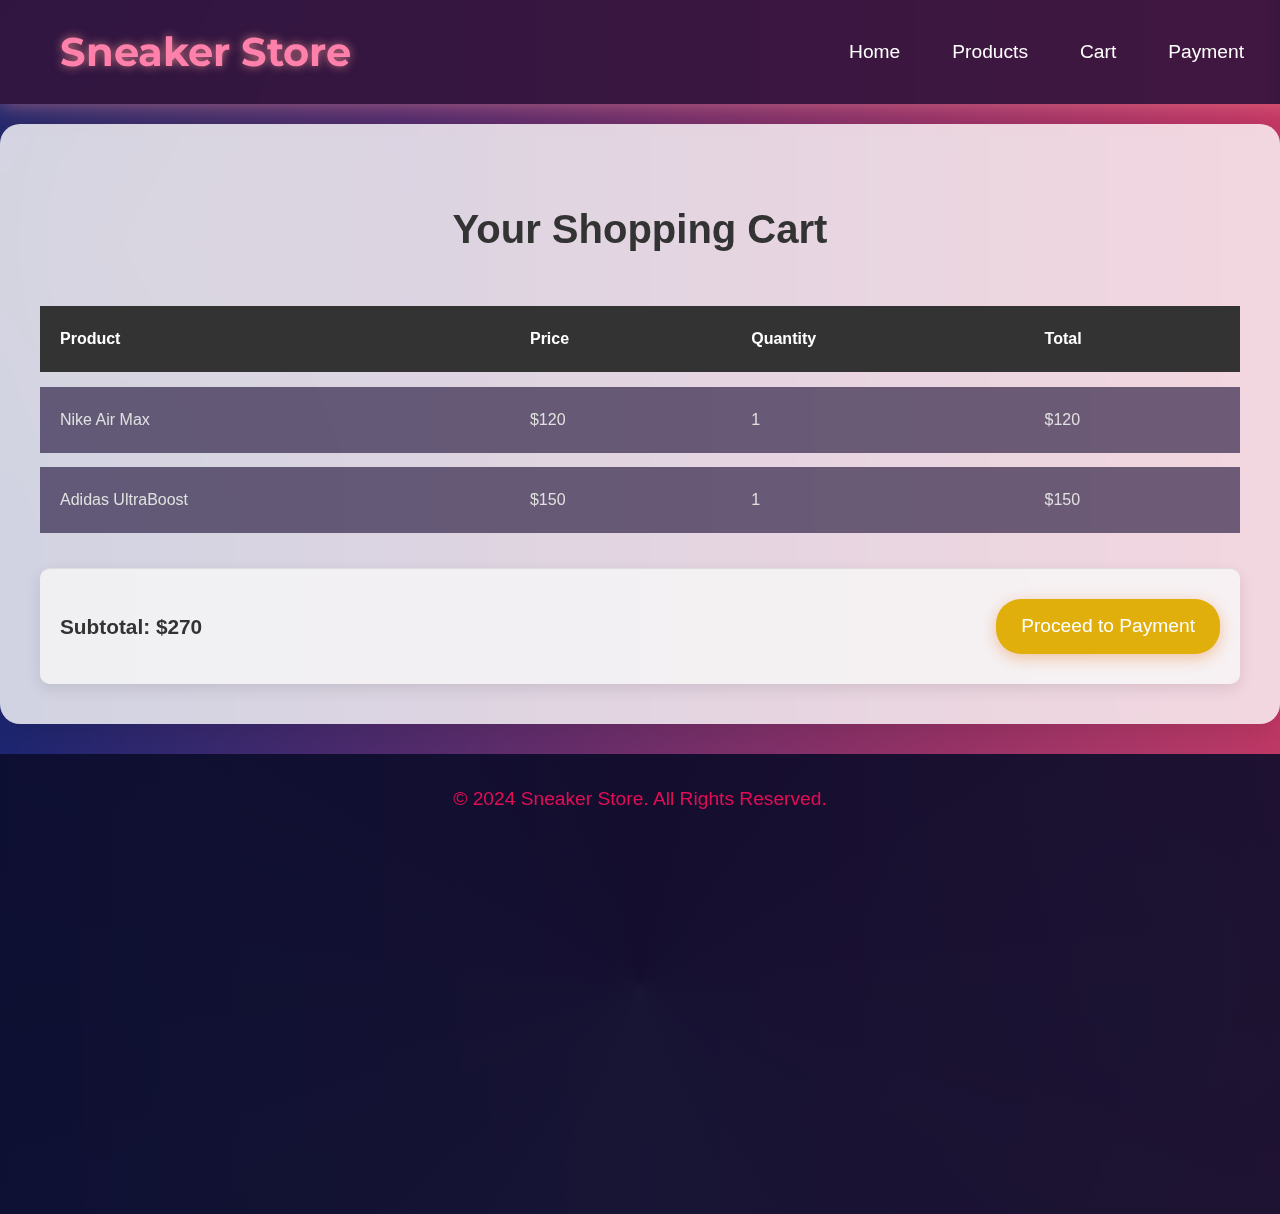
<file: cart.html>
<!DOCTYPE html>
<html lang="en">
<head>
    <meta charset="UTF-8">
    <meta name="viewport" content="width=device-width, initial-scale=1.0">
    <title>Sneaker Store | Cart</title>
    <link rel="stylesheet" href="style.css">
</head>
<body>
    <header>
        <nav>
            <div class="logo">Sneaker Store</div>
            <ul>
                <li><a href="index.html">Home</a></li>
                <li><a href="products.html">Products</a></li>
                <li><a href="cart.html">Cart</a></li>
                <li><a href="payment.html">Payment</a></li>
            </ul>
        </nav>
    </header>
    <section class="cart">
        <h2>Your Shopping Cart</h2>
        <table>
            <thead>
                <tr>
                    <th>Product</th>
                    <th>Price</th>
                    <th>Quantity</th>
                    <th>Total</th>
                </tr>
            </thead>
            <tbody>
                <tr>
                    <td>Nike Air Max</td>
                    <td>$120</td>
                    <td>1</td>
                    <td>$120</td>
                </tr>
                <tr>
                    <td>Adidas UltraBoost</td>
                    <td>$150</td>
                    <td>1</td>
                    <td>$150</td>
                </tr>
            </tbody>
        </table>
        <div class="cart-summary">
            <p>Subtotal: $270</p>
            <a href="payment.html" class="btn">Proceed to Payment</a>
        </div>
    </section>
    <footer>
        <p>&copy; 2024 Sneaker Store. All Rights Reserved.</p>
    </footer>
</body>
</html>
</file>
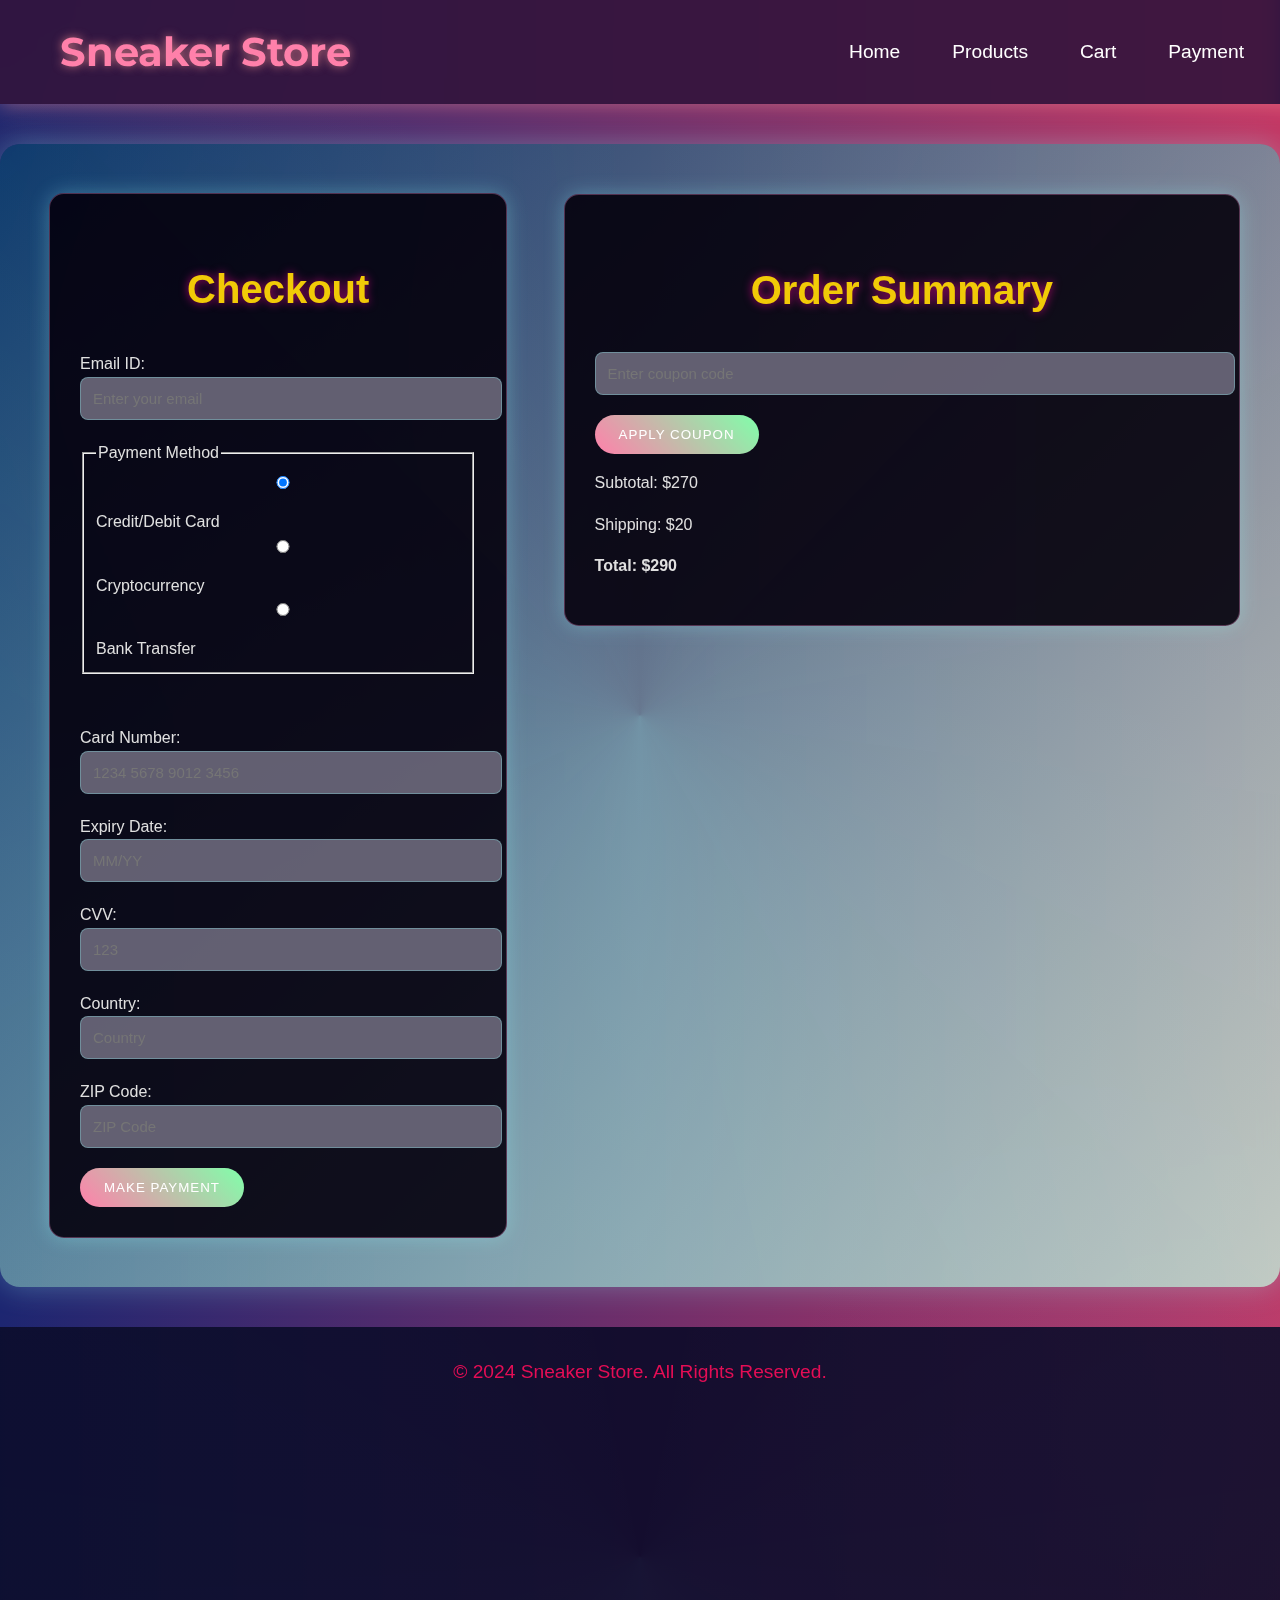
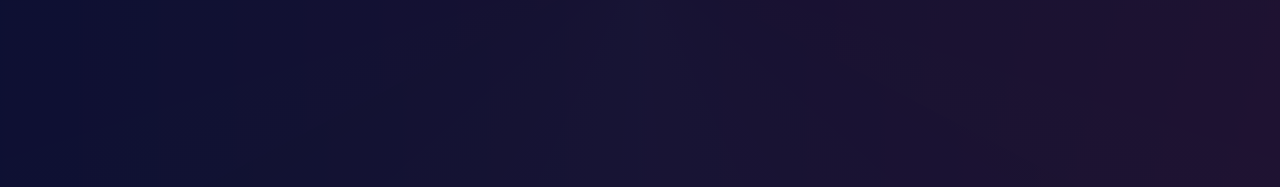
<file: payment.html>
<!DOCTYPE html>
<html lang="en">
<head>
    <meta charset="UTF-8">
    <meta name="viewport" content="width=device-width, initial-scale=1.0">
    <title>Sneaker Store | Payment</title>
    <link rel="stylesheet" href="style.css">
    <link href="https://fonts.googleapis.com/css2?family=Space+Mono:wght@400;700&display=swap" rel="stylesheet">
<div class="space-background"></div>
<div class="nebula-glow"></div>
</head>
<body>
    <header>
        <nav>
            <div class="logo">Sneaker Store</div>
            <ul>
                <li><a href="index.html">Home</a></li>
                <li><a href="products.html">Products</a></li>
                <li><a href="cart.html">Cart</a></li>
                <li><a href="payment.html">Payment</a></li>
            </ul>
        </nav>
    </header>
    <section class="payment">
        <div class="payment-container">
            <div class="left-container">
                <h2>Checkout</h2>
                <form action="#" method="POST">
                    <label for="email">Email ID:</label>
                    <input type="email" id="email" name="email" placeholder="Enter your email" required>
                    
                    <fieldset class="payment-options">
                        <legend>Payment Method</legend>
                        <div class="payment-method">
                            <input type="radio" id="card" name="payment-method" value="card" checked>
                            <label for="card">Credit/Debit Card</label>
                        </div>
                        <div class="payment-method">
                            <input type="radio" id="crypto" name="payment-method" value="crypto">
                            <label for="crypto">Cryptocurrency</label>
                        </div>
                        <div class="payment-method">
                            <input type="radio" id="bank" name="payment-method" value="bank">
                            <label for="bank">Bank Transfer</label>
                        </div>
                    </fieldset><br><br>
                    
                    <label for="card-number">Card Number:</label>
                    <input type="text" id="card-number" name="card-number" placeholder="1234 5678 9012 3456" required>
                    
                    <div class="card-details">
                        <div>
                            <label for="expiry-date">Expiry Date:</label>
                            <input type="text" id="expiry-date" name="expiry-date" placeholder="MM/YY" required>
                        </div>
                        <div>
                            <label for="cvv">CVV:</label>
                            <input type="text" id="cvv" name="cvv" placeholder="123" required>
                        </div>
                    </div>
                    
                    <label for="country">Country:</label>
                    <input type="text" id="country" name="country" placeholder="Country" required>
                    
                    <label for="zip">ZIP Code:</label>
                    <input type="text" id="zip" name="zip" placeholder="ZIP Code" required>
                    
                    <button type="submit" class="btn">Make Payment</button>
                </form>
            </div>
            <div class="right-container">
                <h2>Order Summary</h2>
                <div class="order-summary">
                    <input type="text" id="coupon" name="coupon" placeholder="Enter coupon code">
                    <button class="btn apply">Apply Coupon</button>
                    <div class="summary-details">
                        <p>Subtotal: $270</p>
                        <p>Shipping: $20</p>
                        <p><strong>Total: $290</strong></p>
                    </div>
                </div>
            </div>
        </div>
    </section>
    <footer>
        <p>&copy; 2024 Sneaker Store. All Rights Reserved.</p>
    </footer>
</body>
</html>
</file>
<file: style.css>
/* General Styling */
@import url('https://fonts.googleapis.com/css2?family=Raleway:wght@300;400;700&family=Montserrat:wght@400;700&display=swap');

:root {
  --primary-color: #2c3e50;
  --secondary-color: #3498db;
  --accent-color: #e67e22;
  --text-color: #333;
  --bg-color: #f4f4f4;
  --white: #ffffff;
}

body {
  font-family: 'Raleway', sans-serif;
  margin: 0;
  padding: 0;
  box-sizing: border-box;
  color: var(--text-color);
  background-color: var(--bg-color);
  line-height: 1.6;
}

/* Professional Animated Background */
.bg-animation {
  position: fixed;
  top: 0;
  left: 0;
  width: 100%;
  height: 100%;
  z-index: -1;
  background: linear-gradient(45deg, #f3f3f3 25%, transparent 25%, transparent 75%, #f3f3f3 75%, #f3f3f3),
              linear-gradient(45deg, #f3f3f3 25%, transparent 25%, transparent 75%, #f3f3f3 75%, #f3f3f3);
  background-size: 60px 60px;
  background-position: 0 0, 30px 30px;
  animation: slide 4s linear infinite;
}

@keyframes slide {
  from { background-position: 0 0, 30px 30px; }
  to { background-position: 60px 60px, 90px 90px; }
}

header {
  background-color: var(--primary-color);
  padding: 15px 20px;
  position: sticky;
  top: 0;
  z-index: 1000;
  box-shadow: 0 2px 10px rgba(0,0,0,0.1);
}

header nav {
  display: flex;
  justify-content: space-between;
  align-items: center;
  max-width: 200px;
  margin: 0 auto;
}

header nav .logo {
  font-family: 'Montserrat', sans-serif;
  font-size: 1.8em;
  color: var(--secondary-color);
  font-weight: bold;
  text-decoration: none;
  transition: color 0.3s ease;
}

header nav .logo:hover {
  color: var(--accent-color);
}

header nav ul {
  list-style-type: none;
  display: flex;
  gap: 20px;
}

header nav ul li a {
  color: var(--text-color);
  text-decoration: none;
  font-size: 1.1em;
  padding: 8px 15px;
  transition: all 0.3s ease;
  border-radius: 5px;
}

header nav ul li a:hover {
  background-color: var(--primary-color);
  color: var(--white);
}

.hero {
  display: flex;
  justify-content: space-between;
  align-items: center;
  padding: 60px 20px;
  background: var(--white);
  max-width: 1200px;
  margin: 40px auto;
  border-radius: 10px;
  box-shadow: 0 5px 15px rgba(0,0,0,0.1);
}

.hero-text {
  max-width: 50%;
}

.hero-text h1 {
  font-family: 'Montserrat', sans-serif;
  font-size: 2.5em;
  margin-bottom: 20px;
  color: var(--primary-color);
}

.hero-text p {
  font-size: 1.1em;
  margin-bottom: 20px;
  color: var(--text-color);
}

.hero-text .btn {
  display: inline-block;
  padding: 12px 25px;
  background-color: var(--accent-color);
  color: var(--white);
  text-decoration: none;
  font-size: 1.1em;
  border-radius: 5px;
  transition: all 0.3s ease;
  box-shadow: 0 2px 5px rgba(176, 12, 12, 0.2);
}

.hero-text .btn:hover {
  background-color: #d35400;
  transform: translateY(-3px);
  box-shadow: 0 4px 8px rgba(0,0,0,0.2);
}

.hero-image img {
  max-width: 100%;
  height: auto;
  border-radius: 10px;
  box-shadow: 0 10px 20px rgba(0, 0, 0, 0.1);
  transition: transform 0.3s ease;
}

.hero-image img:hover {
  transform: scale(1.05);
}

.featured {
  padding: 60px 20px;
  background-color: var(--white);
  text-align: center;
}

.featured h2 {
  font-family: 'Montserrat', sans-serif;
  font-size: 2.2em;
  margin-bottom: 30px;
  color: var(--primary-color);
}

.product-grid {
  display: grid;
  grid-template-columns: repeat(auto-fit, minmax(250px, 1fr));
  gap: 30px;
  max-width: 1200px;
  margin: 0 auto;
}

.product-card {
  background-color: var(--white);
  padding: 20px;
  text-align: center;
  border-radius: 10px;
  box-shadow: 0 5px 15px rgba(0, 0, 0, 0.1);
  transition: all 0.3s ease;
  overflow: hidden;
}

.product-card:hover {
  transform: translateY(-10px);
  box-shadow: 0 15px 25px rgba(0, 0, 0, 0.2);
}

.product-card img {
  width: 100%;
  height: 200px;
  object-fit: cover;
  border-radius: 10px;
  margin-bottom: 20px;
  transition: transform 0.3s ease;
}

.product-card:hover img {
  transform: scale(1.1);
}

.product-card h3 {
  margin-bottom: 15px;
  font-size: 1.3em;
  color: var(--secondary-color);
}

.product-card p {
  font-size: 1.1em;
  color: var(--accent-color);
}

footer {
  background-color: var(--primary-color);
  color: var(--white);
  text-align: center;
  padding: 20px 0;
  margin-top: 40px;
}

footer p {
  margin: 0;
  font-size: 1em;
}

/* Creative Scroll Animation */
.scroll-animation {
  position: fixed;
  bottom: 20px;
  right: 20px;
  width: 50px;
  height: 50px;
  background-color: var(--secondary-color);
  border-radius: 50%;
  display: flex;
  justify-content: center;
  align-items: center;
  cursor: pointer;
  transition: all 0.3s ease;
  box-shadow: 0 2px 10px rgba(0,0,0,0.2);
}

.scroll-animation:hover {
  background-color: var(--accent-color);
  transform: translateY(-5px);
}

.scroll-animation::after {
  content: '↑';
  color: var(--white);
  font-size: 1.5em;
}

@media (max-width: 468px) {
  .hero {
    flex-direction: column;
    text-align: center;
  }

  .hero-text, .hero-image {
    max-width: 100%;
  }

  .hero-image {
    margin-top: 10px;
    max-width: 40%;

  .nav-links {
    flex-direction: column;
     gap: 10px;
     
    }
  }
}




/* product --------------------------------------------------------------------- */



* Product Section Styling */
.products {
    padding: 40px 20px;
    text-align: center;
    background-color: #ecf0f1;
}

.products h2 {
    font-size: 2.5em;
    margin-bottom: 30px;
    color: #2c3e50;
}

/* Grid Layout for Products */
.product-grid {
    display: grid;
    grid-template-columns: repeat(auto-fit, minmax(250px, 1fr));
    gap: 20px;
}

/* General Styling */
body {
    font-family: 'Poppins', sans-serif;
    margin: 0;
    padding: 0;
    background-color: #f8f9fa;
    color: #333;
}

header {
    background-color: #ffffff;
    padding: 10px 20px;
    box-shadow: 0 2px 5px rgba(0, 0, 0, 0.1);
}

.navbar {
    display: flex;
    justify-content: space-between;
    align-items: center;
}

.navbar .logo {
    font-size: 2.8em;
    font-weight: bold;
    color: #e602c3;
}

.navbar .nav-links {
    list-style: none;
    display: flex;
    gap: 20px;
}

.navbar .nav-links li a {
    text-decoration: none;
    color: #f0f1f4;
    font-size: 1em;
    padding: 8px 15px;
}

.navbar .search-and-profile {
    display: flex;
    align-items: center;
    gap: 15px;
}

.search-and-profile input[type="text"] {
    padding: 8px;
    border: 1px solid #ccc;
    border-radius: 5px;
    font-size: 1em;
}

.profile-icon img {
    width: 35px;
    border-radius: 50%;
}

/* Breadcrumb */
.breadcrumb {
    margin: 20px;
    font-size: 0.9em;
    color: #e9dddd;
}

/* Product Container */
.product-container {
    display: flex;
    gap: 50px;
    padding: 20px;
    margin: 0 50px;
}

/* Product Gallery */
.product-gallery {
    flex: 1;
}

.main-image img {
    width: 100%;
    border-radius: 10px;
    box-shadow: 0 10px 20px rgba(0, 0, 0, 0.1);
}

.thumbnail-gallery {
    display: flex;
    gap: 10px;
    margin-top: 15px;
}

.thumbnail-gallery img {
    width: 70px;
    cursor: pointer;
    border-radius: 5px;
    box-shadow: 0 5px 10px rgba(0, 0, 0, 0.1);
    transition: transform 0.3s ease;
}

.thumbnail-gallery img:hover {
    transform: scale(1.1);
}

/* Product Details */
.product-details {
    flex: 1;
}

.product-details h1 {
    font-size: 2em;
    margin-bottom: 15px;
    color: hsla(178, 92%, 49%, 0.522);
}

.product-details .description {
    font-size: 1em;
    margin-bottom: 20px;
    color: #9ab5aef9;
}

.product-details .price {
    margin-bottom: 20px;
}

.price .current-price {
    font-size: 1.8em;
    font-weight: bold;
    color: #3498db;
    margin-right: 10px;
}

.price .discount {
    font-size: em;
    color: #27ae60;
}

.price .inclusive-taxes {
    font-size: 0.9em;
    color: #888;
}

/* Quantity Selector */
.quantity-selector {
    display: flex;
    align-items: center;
    gap: 10px;
    margin-bottom: 20px;
}

.quantity-selector button {
    background-color: #eee;
    border: none;
    padding: 8px 12px;
    cursor: pointer;
    font-size: 1em;
    border-radius: 5px;
    transition: background-color 0.3s ease;
}

.quantity-selector button:hover {
    background-color: #ddd;
}

.quantity-selector input[type="number"] {
    width: 50px;
    text-align: center;
    padding: 8px;
    border: 1px solid #ccc;
    border-radius: 5px;
}

/* Add to Cart Button */
.add-to-cart {
    background-color: #f39c12;
    color: #fff;
    padding: 12px 20px;
    font-size: 1.2em;
    border: none;
    border-radius: 5px;
    cursor: pointer;
    transition: background-color 0.3s ease;
}

.add-to-cart:hover {
    background-color: #e67e22;
}

/* Footer */
footer {
    background-color: #2c3e50;
    color: #ecf0f1;
    text-align: center;
    padding: 15px 0;
    margin-top: 50px;
}

footer p {
    margin: 0;
    font-size: 1em;
}

/* General Styling */
body {
    font-family: 'Poppins', sans-serif;
    margin: 0;
    padding: 0;
    background-color: #f0f0f0;
}

header {
    background-color: #333;
    color: #fff;
    padding: 10px 20px;
    position: sticky;
    top: 0;
    z-index: 1000;
}

.navbar {
    display: flex;
    justify-content: space-between;
    align-items: center;
}

.logo {
    font-size: 2em;
    font-weight: bold;
    color: #e67e22;
}

.nav-links {
    list-style: none;
    display: flex;
    gap: 20px;
}

.nav-links li a {
    text-decoration: none;
    color: #fff;
    font-size: 1em;
    padding: 8px 15px;
    transition: background-color 0.3s ease;
}

.nav-links li a:hover {
    background-color: #e67e22;
    border-radius: 5px;
}

.actions a {
    color: #fff;
    margin-left: 15px;
    font-size: 1.2em;
    transition: color 0.3s ease;
}

.actions a:hover {
    color: #e67e22;
}

/* Parallax Background */
.parallax {
    background-image: url('sneaker-bg.jpg');
    height: 300px;
    background-attachment: fixed;
    background-position: center;
    background-repeat: no-repeat;
    background-size: cover;
    display: flex;
    justify-content: center;
    align-items: center;
    color: #ffffff;
    font-size: 2.5em;
    font-weight: bold;
}

/* Product part Section */
.product-section {
    padding: 50px 20px;
    background-color: #eae9de;
}

.product-container {
    display: flex;
    gap: 50px;
    max-width: 1200px;
    margin: 0 auto;
}

/* Image Gallery */
.product-gallery {
    flex: 1;
    position: relative;
}

.product-gallery .main-image img {
    width: 100%;
    border-radius: 10px;
    box-shadow: 0 10px 20px rgba(0, 0, 0, 0.1);
    transition: transform 0.3s ease;
}

.thumbnail-gallery {
    display: flex;
    gap: 10px;
    margin-top: 15px;
}

.thumbnail-gallery img {
    width: 70px;
    cursor: pointer;
    border-radius: 5px;
    box-shadow: 0 5px 10px rgba(0, 0, 0, 0.1);
    transition: transform 0.3s ease, border 0.3s ease;
}

.thumbnail-gallery img:hover {
    transform: scale(1.1);
    border: 2px solid #e67e22;
}

/* Product Info */
.product-info {
    flex: 1;
    padding: 20px;
    background-color: #f9f9f9;
    border-radius: 10px;
    box-shadow: 0 10px 20px rgba(0, 0, 0, 0.1);
    animation: fadeIn 1s ease-in-out;
}

.product-info h2 {
    font-size: 2em;
    color: #333;
    margin-bottom: 10px;
}

.category {
    font-size: 1em;
    color: #888888;
    margin-bottom: 20px;
}

.price .current-price {
    font-size: 1.8em;
    font-weight: bold;
    color: #27ae60;
}

.price .discount {
    font-size: 1em;
    color: #caea14;
    margin-left: 10px;
}

.description {
    margin-top: 20px;
    font-size: 1em;
    color: #f5eded;
}

/* Cart Actions */
.cart-actions {
    display: flex;
    gap: 20px;
    align-items: center;
    margin-top: 30px;
}

.quantity-selector {
    display: flex;
    gap: 10px;
    align-items: center;
}

.quantity-selector button {
    background-color: #eeeeee;
    border: none;
    padding: 8px 12px;
    cursor: pointer;
    font-size: 1em;
    border-radius: 5px;
    transition: background-color 0.3s ease;
}

.quantity-selector button:hover {
    background-color: #ddd;
}

.quantity-selector input[type="number"] {
    width: 50px;
    text-align: center;
    padding: 8px;
    border: 1px solid #ccc;
    border-radius: 5px;
}

.add-to-cart {
    background-color: #fef209;
    color: #010101;
    padding: 12px 20px;
    font-size: 1.2em;
    border: none;
    border-radius: 5px;
    cursor: pointer;
    transition: background-color 0.3s ease;
}

.add-to-cart:hover {
    background-color: #d35400;
}

/* Floating Action Buttons */
.floating-actions {
    margin-top: 30px;
}

.floating-actions button {
    background-color: #333;
    color: #fff;
    font-size: 1.2em;
    padding: 10px;
    border: none;
    border-radius: 50%;
    margin-right: 15px;
    cursor: pointer;
    transition: background-color 0.3s ease, transform 0.3s ease;
}

.floating-actions button:hover {
    background-color: #e67e22;
    transform: scale(1.1);
}

/* Footer */
footer {
    height: 400px;
    background-color: #333;
    color: #fff;
    text-align: center;
    padding: 20px 0;
    margin-top: 50px;

}

footer p {
    margin: 0;
}


/* Animations */
@keyframes fadeIn {
    from {
        opacity: 0;
        transform: translateY(20px);
    }
    to {
        opacity: 1;
        transform: translateY(0);
    }
}

/* cart page */

/* General Styling */
@import url('https://fonts.googleapis.com/css2?family=Poppins:wght@300;400;600&family=Orbitron:wght@700&display=swap');

body {
    font-family: 'Poppins', sans-serif;
    margin: 0;
    padding: 0;
    background: linear-gradient(135deg, #f0f0f0, #e0e0e0);
    color: #333;
    overflow-x: hidden;
}

/* Animated Background */
body::before {
    content: '';
    position: fixed;
    top: 0;
    left: 0;
    width: 100%;
    height: 100%;
    background: 
        radial-gradient(circle at 10% 20%, rgba(230, 126, 34, 0.1) 0%, transparent 20%),
        radial-gradient(circle at 90% 80%, rgba(52, 152, 219, 0.1) 0%, transparent 20%);
    animation: backgroundShift 15s ease-in-out infinite alternate;
    z-index: -1;
}

@keyframes backgroundShift {
    0% { transform: scale(1); }
    100% { transform: scale(1.1); }
}

/* Header */
header {
    background-color: rgba(51, 51, 51, 0.9);
    color: #fff;
    padding: 20px 0;
    position: sticky;
    top: 0;
    z-index: 1000;
    backdrop-filter: blur(10px);
    box-shadow: 0 4px 20px rgba(0, 0, 0, 0.1);
}

header nav {
    display: flex;
    justify-content: space-between;
    align-items: center;
    max-width: 1200px;
    margin: 0 auto;
    padding: 0 20px;
}

header .logo {
    font-family: 'Orbitron', sans-serif;
    font-size: 2em;
    font-weight: bold;
    color: #e67e22;
    text-shadow: 0 0 10px rgba(230, 126, 34, 0.5);
    animation: glowLogo 2s ease-in-out infinite alternate;
}

@keyframes glowLogo {
    0% { text-shadow: 0 0 10px rgba(230, 126, 34, 0.5); }
    100% { text-shadow: 0 0 20px rgba(230, 126, 34, 0.8), 0 0 30px rgba(230, 126, 34, 0.6); }
}

header ul {
    list-style: none;
    display: flex;
    gap: 20px;
}

header ul li a {
    text-decoration: none;
    color: #fff;
    font-size: 1em;
    padding: 8px 15px;
    transition: all 0.3s ease;
    border-radius: 5px;
    position: relative;
    overflow: hidden;
}

header ul li a::before {
    content: '';
    position: absolute;
    top: 0;
    left: -100%;
    width: 100%;
    height: 100%;
    background: linear-gradient(90deg, transparent, rgba(230, 126, 34, 0.4), transparent);
    transition: 0.5s;
}

header ul li a:hover::before {
    left: 100%;
}

header ul li a:hover {
    color: #e67e22;
    box-shadow: 0 0 15px rgba(230, 126, 34, 0.5);
}

/* Cart Section */
.cart {
    max-width: 1200px;
    margin: 20px auto;
    padding: 40px;
    background: rgba(255, 255, 255, 0.8);
    border-radius: 20px;
    box-shadow: 0 10px 30px rgba(0, 0, 0, 0.1);
    animation: fadeIn 1s ease-in-out;
    backdrop-filter: blur(10px);
    transform-style: preserve-3d;
    perspective: 1000px;
}

.cart h2 {
    font-size: 2.5em;
    margin-bottom: 30px;
    color: #333;
    text-align: center;
    animation: slideIn 1s ease-out, floatText 3s ease-in-out infinite alternate;
}

@keyframes floatText {
    0% { transform: translateY(0); }
    100% { transform: translateY(-10px); }
}

table {
    width: 100%;
    border-collapse: separate;
    border-spacing: 0 15px;
    margin-bottom: 20px;
}

table thead {
    background-color: #333;
    color: #fff;
}

table th, table td {
    padding: 20px;
    text-align: left;
    border-bottom: none;
}

table tbody tr {
    background-color: rgba(20, 6, 47, 0.6);
    transition: all 0.3s ease;
    transform: perspective(1000px) rotateX(0deg);
}

table tbody tr:hover {
    background-color: rgba(255, 255, 255, 0.9);
    transform: perspective(1000px) rotateX(2deg) scale(1.02);
    box-shadow: 0 10px 20px rgba(0, 0, 0, 0.1);
}

.cart-summary {
    display: flex;
    justify-content: space-between;
    align-items: center;
    padding: 20px;
    background-color: rgba(248, 248, 248, 0.8);
    border-top: 1px solid #ddd;
    margin-top: 20px;
    border-radius: 10px;
    box-shadow: 0 5px 15px rgba(0, 0, 0, 0.1);
}

.cart-summary p {
    font-size: 1.3em;
    color: #333;
    font-weight: 600;
}

.cart-summary .btn {
    background-color: #e1af0c;
    color: #fff;
    padding: 12px 25px;
    font-size: 1.2em;
    border: none;
    border-radius: 25px;
    text-decoration: none;
    transition: all 0.3s ease;
    box-shadow: 0 4px 15px rgba(230, 126, 34, 0.4);
    position: relative;
    overflow: hidden;
}

.cart-summary .btn::before {
    content: '';
    position: absolute;
    top: 0;
    left: -100%;
    width: 100%;
    height: 100%;
    background: linear-gradient(90deg, transparent, rgba(255, 255, 255, 0.4), transparent);
    transition: 0.5s;
}

.cart-summary .btn:hover::before {
    left: 100%;
}

.cart-summary .btn:hover {
    background-color: #7b15e1;
    transform: translateY(-3px);
    box-shadow: 0 6px 20px rgba(230, 126, 34, 0.6);
}

/* Footer */
footer {
    background: linear-gradient(135deg, #2c3e50, #34495e);
    color: #fff;
    text-align: center;
    padding: 60px 20px;
    position: relative;
    overflow: hidden;
    font-size: 16px;
}

footer::before {
    content: '';
    position: absolute;
    top: 0;
    left: 0;
    width: 100%;
    height: 100%;
    background: url('data:image/svg+xml;utf8,<svg xmlns="http://www.w3.org/2000/svg" viewBox="0 0 1440 320"><path fill="%23ffffff" fill-opacity="0.1" d="M0,192L48,197.3C96,203,192,213,288,229.3C384,245,480,267,576,250.7C672,235,768,181,864,181.3C960,181,1056,235,1152,234.7C1248,235,1344,181,1392,154.7L1440,128L1440,320L1392,320C1344,320,1248,320,1152,320C1056,320,960,320,864,320C768,320,672,320,576,320C480,320,384,320,288,320C192,320,96,320,48,320L0,320Z"></path></svg>') repeat-x;
    background-size: 100% 100px;
    opacity: 0.3;
    z-index: 1;
    animation: waveAnimation 10s linear infinite;
}

@keyframes waveAnimation {
    0% { background-position-x: 0; }
    100% { background-position-x: 1440px; }
}

footer .footer-content {
    position: relative;
    z-index: 2;
}

footer .footer-content h2 {
    font-size: 2.2em;
    margin-bottom: 20px;
    animation: fadeInUp 1s ease-in-out;
}

footer .footer-content p {
    font-size: 1.1em;
    margin-bottom: 20px;
    animation: fadeInUp 1.5s ease-in-out;
}

footer .footer-content .social-icons {
    display: flex;
    justify-content: center;
    gap: 20px;
    margin-bottom: 20px;
}

footer .footer-content .social-icons a {
    color: #fff;
    font-size: 1.5em;
    transition: all 0.3s ease;
}

footer .footer-content .social-icons a:hover {
    color: #e67e22;
    transform: scale(1.2) rotate(15deg);
}

footer p {
    margin: 0;
    font-size: 1em;
    animation: fadeInUp 2s ease-in-out;
}

/* Existing Animations */
@keyframes fadeIn {
    from { opacity: 0; transform: translateY(20px); }
    to { opacity: 1; transform: translateY(0); }
}

@keyframes slideIn {
    from { opacity: 0; transform: translateX(-20px); }
    to { opacity: 1; transform: translateX(0); }
}

@keyframes fadeInUp {
    from { opacity: 0; transform: translateY(20px); }
    to { opacity: 1; transform: translateY(0); }
}
/* payment page */

/* General Styling */
body {
    font-family: 'Orbitron', sans-serif;
    margin: 0;
    padding: 0;
    background: #000 url('https://example.com/stars.gif');
    color: #e0e0e0;
    overflow-x: hidden;
    perspective: 1000px;
}

/* Starfield Animation */
@keyframes starfield {
    0% { transform: translateZ(0); }
    100% { transform: translateZ(100px); }
}

.starfield {
    position: fixed;
    top: 0;
    left: 0;
    width: 100%;
    height: 100%;
    pointer-events: none;
    animation: starfield 20s linear infinite;
}

/* Header Styling */
header {
    background: rgba(10, 10, 30, 0.8);
    backdrop-filter: blur(10px);
    color: #fff;
    padding: 20px;
    position: sticky;
    top: 0;
    width: 100%;
    box-shadow: 0 0 20px rgba(0, 255, 255, 0.5);
    z-index: 1000;
    transition: all 0.5s ease;
}

header:hover {
    background: rgba(20, 20, 50, 0.9);
}

header nav {
    display: flex;
    justify-content: space-between;
    align-items: center;
}

header nav .logo {
    font-size: 2.5em;
    color: #00ffff;
    font-weight: bold;
    text-shadow: 0 0 10px rgba(0, 255, 255, 0.7);
    transition: all 0.5s ease;
}

header nav .logo:hover {
    transform: scale(1.1) rotate(5deg);
    color: #ff00ff;
}

header nav ul {
    list-style: none;
    display: flex;
    gap: 20px;
}

header nav ul li a {
    color: #fff;
    text-decoration: none;
    font-size: 1.2em;
    padding: 10px 15px;
    border-radius: 25px;
    transition: all 0.4s ease;
    position: relative;
    overflow: hidden;
    border: 1px solid transparent;
}

header nav ul li a::before {
    content: '';
    position: absolute;
    top: -50%;
    left: -50%;
    width: 200%;
    height: 200%;
    background: conic-gradient(from 0deg, transparent, #00ffff, transparent 360deg);
    animation: rotate 4s linear infinite;
    opacity: 0;
    transition: opacity 0.3s ease;
}

header nav ul li a:hover::before {
    opacity: 1;
}

@keyframes rotate {
    0% { transform: rotate(0deg); }
    100% { transform: rotate(360deg); }
}

header nav ul li a:hover {
    color: #00ffff;
    border-color: #00ffff;
    box-shadow: 0 0 15px rgba(0, 255, 255, 0.5);
}

/* Payment Section */
body {
    font-family: 'Orbitron', sans-serif;
    margin: 0;
    padding: 0;
    background: linear-gradient(to right, #1d2671, #c33764);
    color: #e0e0e0;
    overflow-x: hidden;
    perspective: 1000px;
}

/* Starfield Animation for Background */
@keyframes starfield {
    0% { transform: translateZ(0); }
    100% { transform: translateZ(100px); }
}

.starfield {
    position: fixed;
    top: 0;
    left: 0;
    width: 100%;
    height: 100%;
    pointer-events: none;
    animation: starfield 20s linear infinite;
}

/* Header Styling */
header {
    background: rgba(20, 20, 40, 0.8);
    backdrop-filter: blur(10px);
    color: #fff;
    padding: 20px;
    position: sticky;
    top: 0;
    width: 100%;
    box-shadow: 0 0 20px rgba(255, 150, 150, 0.5);
    z-index: 1000;
    transition: all 0.5s ease;
}

header:hover {
    background: rgba(50, 20, 60, 0.9);
}

header nav {
    display: flex;
    justify-content: space-between;
    align-items: center;
}

header nav .logo {
    font-size: 2.5em;
    color: #ff80aa;
    font-weight: bold;
    text-shadow: 0 0 10px rgba(255, 150, 150, 0.7);
    transition: all 0.5s ease;
}

header nav .logo:hover {
    transform: scale(1.1) rotate(5deg);
    color: #aaffff;
}

header nav ul {
    list-style: none;
    display: flex;
    gap: 20px;
}

header nav ul li a {
    color: #fff;
    text-decoration: none;
    font-size: 1.2em;
    padding: 10px 15px;
    border-radius: 25px;
    transition: all 0.4s ease;
    position: relative;
    overflow: hidden;
    border: 1px solid transparent;
}

header nav ul li a::before {
    content: '';
    position: absolute;
    top: -50%;
    left: -50%;
    width: 200%;
    height: 200%;
    background: conic-gradient(from 0deg, transparent, #ff80aa, transparent 360deg);
    animation: rotate 4s linear infinite;
    opacity: 0;
    transition: opacity 0.3s ease;
}

header nav ul li a:hover::before {
    opacity: 1;
}

@keyframes rotate {
    0% { transform: rotate(0deg); }
    100% { transform: rotate(360deg); }
}

header nav ul li a:hover {
    color: #ff80aa;
    border-color: #ff80aa;
    box-shadow: 0 0 15px rgba(255, 150, 150, 0.5);
}

/* Payment Section */
.payment {
    display: flex;
    justify-content: space-between;
    align-items: flex-start;
    padding: 49px;
    background: linear-gradient(135deg, rgba(0, 50, 100, 0.8), rgba(203, 227, 206, 0.8));
    border-radius: 20px;
    margin: 40px auto;
    max-width: 1500px;
    box-shadow: 0 0 30px rgba(150, 255, 255, 0.3);
    position: relative;
    overflow: hidden;
    backdrop-filter: blur(10px);
}

.payment::before {
    content: '';
    position: absolute;
    top: -50%;
    left: -50%;
    width: 200%;
    height: 200%;
    background: conic-gradient(from 0deg, transparent, rgba(150, 255, 255, 0.2), transparent 360deg);
    animation: rotatePayment 10s linear infinite;
}

@keyframes rotatePayment {
    0% { transform: rotate(0deg); }
    100% { transform: rotate(360deg); }
}

.payment .container {
    position: relative;
    z-index: 2;
    width: 100%;
    display: flex;
    justify-content: space-between;
}

.payment h2 {
    font-size: 2.5em;
    color: #f1ca07;
    text-align: center;
    margin-bottom: 30px;
    text-shadow: 0 0 10px rgba(243, 7, 148, 0.7);
    animation: pulseText 2s ease-in-out infinite;
}

@keyframes pulseText {
    0%, 100% { transform: scale(1); }
    50% { transform: scale(1.05); }
}

.payment .left-container, .payment .right-container {
    background: #04000ce6;
    border-radius: 15px;
    padding: 30px;
    box-shadow: 0 0 20px rgba(150, 255, 255, 0.3);
    position: relative;
    z-index: 2;
    width: 48%;
    transition: all 0.5s ease;
    border: 1px solid rgba(255, 150, 215, 0.3);
}

.payment .left-container:hover, .payment .right-container:hover {
    transform: translateY(-10px) scale(1.02);
    box-shadow: 0 0 30px rgba(150, 255, 255, 0.5);
    border-color: #023e08;
}

/* Form elements styling */
.payment input, .payment select {
    width: 100%;
    padding: 12px;
    margin-bottom: 20px;
    background: #6b677aea;
    border: 1px solid rgba(150, 255, 255, 0.3);
    border-radius: 8px;
    color: #fff;
    font-size: 15px;
    transition: all 0.3s ease;
}

.payment input:focus, .payment select:focus {
    outline: none;
    border-color: #ff80aa;
    box-shadow: 0 0 15px rgba(255, 150, 150, 0.5);
}

.payment button {
    background: linear-gradient(45deg, #ff80aa, #80ffaa);
    color: #fff;
    border: none;
    padding: 12px 24px;
    border-radius: 25px;
    cursor: pointer;
    transition: all 0.3s ease;
    text-transform: uppercase;
    letter-spacing: 1px;
}

.payment button:hover {
    transform: scale(1.05);
    box-shadow: 0 0 20px rgba(177, 230, 6, 0.7);
}



/* Make the container relative to position child elements */
.payment {
    position: relative;
}

/* Style the right container to be positioned at the top right */
.payment .right-container {
    position: absolute;
    top: 50px; /* Adjust distance from the top */
    right: 40px; /* Adjust distance from the right */
}

/* Footer */
footer {
    background: rgba(10, 10, 40, 0.9);
    color: #fff;
    text-align: center;
    padding: 30px;
    margin-top: 30px;
    position: relative;
    overflow: hidden;
}

footer::before {
    content: '';
    position: absolute;
    top: -50%;
    left: -50%;
    width: 200%;
    height: 200%;
    background: conic-gradient(from 0deg, transparent, rgba(150, 255, 255, 0.1), transparent 360deg);
    animation: rotateFooter 20s linear infinite;
}

@keyframes rotateFooter {
    0% { transform: rotate(0deg); }
    100% { transform: rotate(360deg); }
}

footer p {
    margin: 0;
    font-size: 1.2em;
    z-index: 2;
    position: relative;
    color: #e40d55;
}

/* Responsive Styling */
@media (max-width: 768px) {
    .payment {
        flex-direction: column;
        padding: 20px;
    }

    .payment .left-container, .payment .right-container {
        width: 100%;
        margin-bottom: 20px;
    }
}
</file>
